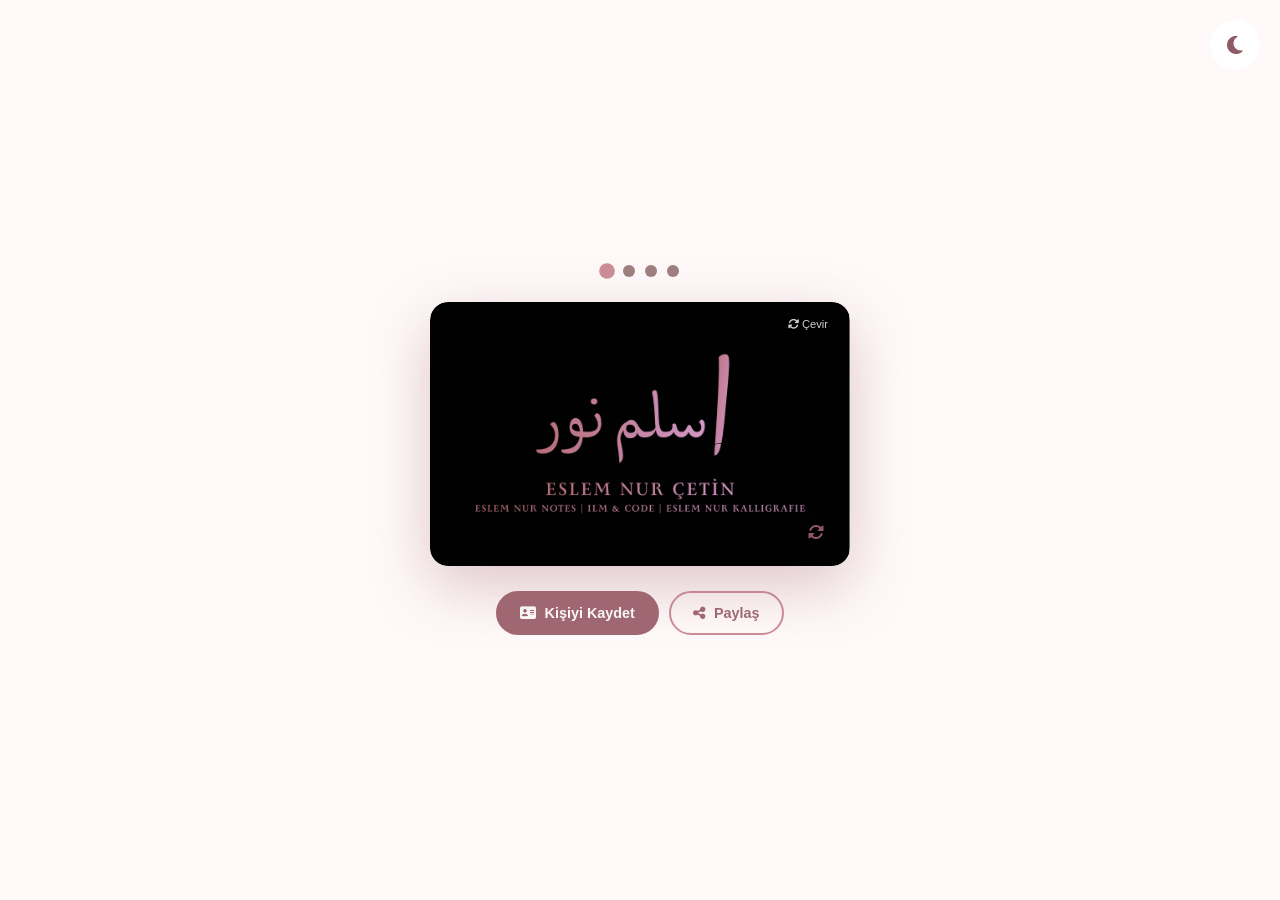
<file: index.html>
<html lang="tr">
<head>
<meta charset="UTF-8">
<meta name="viewport" content="width=device-width, initial-scale=1.0">
<meta name="theme-color" content="#A06872">

<link rel="stylesheet" href="style.css">


<title>Business Card | Eslem Nur Çetin</title>
<meta name="description" content="Eslem Nur Çetin - theology Student & Web Developer Business Card">

<link rel="stylesheet" href="https://cdnjs.cloudflare.com/ajax/libs/font-awesome/6.4.0/css/all.min.css">

<!-- PWA Manifest Ekleme -->
    <link rel="apple-touch-icon" sizes="180x180" href="/Business-Card/PWA/png/apple-touch-icon.png">
    <link rel="icon" type="image/png" sizes="96x96" href="/Business-Card/PWA/png/favicon-96x96.png" />
    <link rel="manifest" href="/Business-Card/PWA/manifest/site.webmanifest" />
    <link rel="apple-touch-icon" sizes="180x180" href="/Business-Card/PWA/apple-touch-icon.png">
    <link rel="icon" type="image/png" sizes="96x96" href="/Business-Card/PWA/favicon-96x96.png" />
    <link rel="manifest" href="/Business-Card/PWA/site.webmanifest" />
<meta name="theme-color" content="#000000" />
    <link rel="icon" type="image/svg+xml" href="/Business-Card/PWA/svg/favicon.svg" />
    <link rel="shortcut icon" href="/Business-Card/PWA/icon/favicon.ico" />
    <link rel="icon" type="image/svg+xml" href="/Business-Card/PWA/favicon.svg" />
    <link rel="shortcut icon" href="/Business-Card/PWA/favicon.ico" />

<!-- PWA Service Worker Kaydı -->
<script>
if ('serviceWorker' in navigator) {
window.addEventListener('load', () => {
          navigator.serviceWorker.register('/Business-Card/PWA/js-files/sw.js', { scope: '/Business-Card/' })
          navigator.serviceWorker.register('/Business-Card/PWA/sw.js', { scope: '/Business-Card/' })
.then(reg => console.log('Service Worker başarıyla kaydedildi!', reg.scope))
.catch(err => console.log('Service Worker kaydı başarısız:', err));
});
}
</script>

</head>


<body>

<!-- TOP RIGHT CONTROLS -->
<div class="top-controls">
<button id="themeToggle" class="theme-toggle" aria-label="Temayı Değiştir">
<i class="fas fa-moon"></i>
</button>
</div>

<!-- TASARIM SEÇİCİ -->
<div class="design-selector">
<div class="design-dot active" onclick="changeDesign(0)" title="Tasarım 1"></div>
<div class="design-dot" onclick="changeDesign(1)" title="Tasarım 2"></div>
<div class="design-dot" onclick="changeDesign(2)" title="Tasarım 3"></div>
<div class="design-dot" onclick="changeDesign(3)" title="Tasarım 4"></div>
</div>

<!-- KART -->
<div class="card-frame" id="cardFrame">
<!-- FLIP İÇİ KATMANI -->
<div class="card-inner" id="cardInner">

<!-- ÖN YÜZ: Ön Tasarım -->
<div class="card-front">
<img src="Png/Style-1.png" alt="Business Card Ön" id="frontImage">

<span class="flip-hint"><i class="fas fa-rotate"></i> Çevir</span>

<div class="overlay-actions">
<!--<button class="mini-btn" onclick="copyEmail()" title="Email Kopyala">
<i class="fas fa-envelope"></i>
</button> -->
<button class="mini-btn" onclick="flipCard()" title="Çevir">
<i class="fas fa-rotate"></i>
</button>
</div>
</div>

<!-- ARKA YÜZ: Arka Tasarım + Butonlar -->
<div class="card-back">
<img src="Png/Style-1-back.png" alt="Business Card Arka" id="backImage">

<button class="back-flip-btn" onclick="flipCard()" title="Ön Yüzü Göster">
<i class="fas fa-rotate-left"></i>
</button>

<div class="back-overlay">
<span class="back-title">Bağlantılarım</span>

<div class="quick-links">
<a href="https://eslem-nur.github.io/official/index.html" target="_blank" rel="noopener noreferrer" class="quick-link" title="Portfolyo">
<i class="fas fa-user"></i>
</a>
<a href="https://github.com/eslem-nur" target="_blank" rel="noopener noreferrer" class="quick-link" title="GitHub">
<i class="fab fa-github"></i>
</a>

<a href="http://linktr.ee/eslemnur" target="_blank" rel="noopener noreferrer" class="quick-link" title="Linktree">
<i class="fas fa-link"></i>
</a>
<a href="mailto:eslemnur-official@proton.me" class="quick-link" title="Email">
<i class="fas fa-envelope"></i>
</a>
</div>
</div>
</div>
</div>
</div>

<!-- AKSİYON ÇUBUĞU -->
<div class="action-bar">
<button class="action-btn primary" onclick="saveContact()">
<i class="fas fa-address-card"></i> Kişiyi Kaydet
</button>
<button class="action-btn" onclick="shareCard()">
<i class="fas fa-share-nodes"></i> Paylaş
</button>
</div>
<!-- TOAST -->
<div class="toast" id="toast">
<i class="fas fa-check-circle"></i>
<span id="toastMessage"></span>
</div>
<script src="script.js"></script>
</body>
</html>
</file>
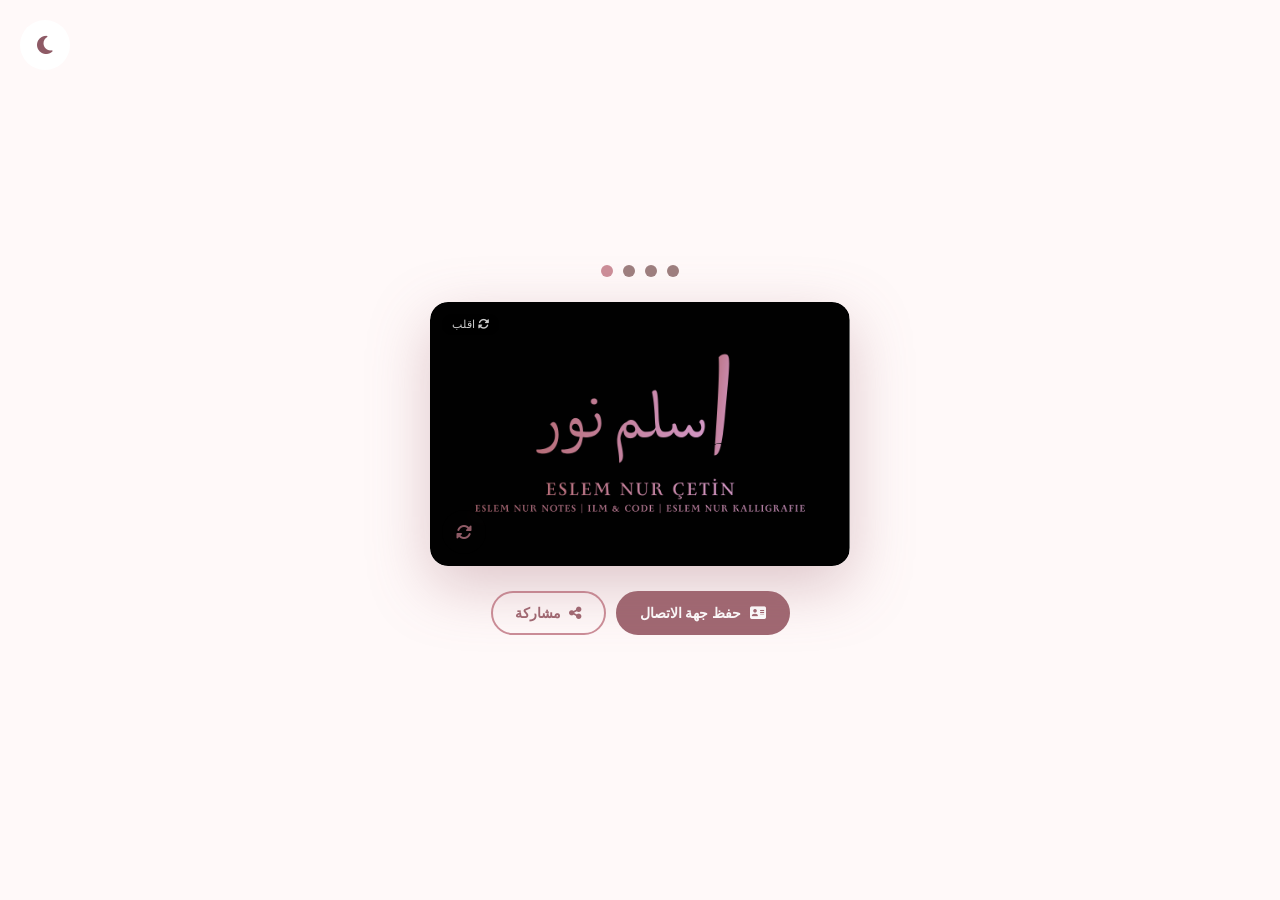
<file: ar.html>
<html lang="ar" dir="rtl">
<head>
    <meta charset="UTF-8">
    <meta name="viewport" content="width=device-width, initial-scale=1.0">
    <meta name="theme-color" content="#A06872">

    <link rel="stylesheet" href="style.css">

    
    <title>البطاقة المهنية | Eslem Nur Çetin</title>
    <meta name="description" content="أسلم نور تشتين - طالبة علم اللاهوت ومطورة ويب البطاقة المهنية">
    
    <link rel="stylesheet" href="https://cdnjs.cloudflare.com/ajax/libs/font-awesome/6.4.0/css/all.min.css">
  
     <!-- إضافة ملخص PWA -->
    <link rel="apple-touch-icon" sizes="180x180" href="/Business-Card/PWA/apple-touch-icon.png">
    <link rel="icon" type="image/png" sizes="96x96" href="/Business-Card/PWA/favicon-96x96.png" />
    <link rel="manifest" href="/Business-Card/PWA/site.webmanifest" />
    <meta name="theme-color" content="#000000" />
    <link rel="icon" type="image/svg+xml" href="/Business-Card/PWA/favicon.svg" />
    <link rel="shortcut icon" href="/Business-Card/PWA/favicon.ico" />

    <!-- تسجيل عامل الخدمة PWA -->
    <script>
      if ('serviceWorker' in navigator) {
        window.addEventListener('load', () => {
          navigator.serviceWorker.register('/Business-Card/PWA/sw.js', { scope: '/Business-Card/' })
            .then(reg => console.log('تم تسجيل عامل الخدمة بنجاح!', reg.scope))
            .catch(err => console.log('فشل تسجيل عامل الخدمة:', err));
        });
      }
    </script>

</head>


<body>

    <!-- التحكمات العلوية اليمنى -->
    <div class="top-controls">
        <button id="themeToggle" class="theme-toggle" aria-label="تغيير المظهر">
            <i class="fas fa-moon"></i>
        </button>
    </div>

    <!-- منتقى التصميم -->
    <div class="design-selector">
        <div class="design-dot active" onclick="changeDesign(0)" title="التصميم 1"></div>
        <div class="design-dot" onclick="changeDesign(1)" title="التصميم 2"></div>
        <div class="design-dot" onclick="changeDesign(2)" title="التصميم 3"></div>
        <div class="design-dot" onclick="changeDesign(3)" title="التصميم 4"></div>
    </div>

    <!-- البطاقة -->
    <div class="card-frame" id="cardFrame">
        <!-- الطبقة الداخلية للقلب -->
        <div class="card-inner" id="cardInner">
            
            <!-- الوجه الأمامي: التصميم الأمامي -->
            <div class="card-front">
                <img src="Png/Style-1.png" alt="البطاقة المهنية الوجه الأمامي" id="frontImage">
                
                <span class="flip-hint"><i class="fas fa-rotate"></i> اقلب</span>
                
                <div class="overlay-actions">
                    <!--<button class="mini-btn" onclick="copyEmail()" title="نسخ البريد الإلكتروني">
                        <i class="fas fa-envelope"></i>
                    </button>-->
                    <button class="mini-btn" onclick="flipCard()" title="اقلب">
                        <i class="fas fa-rotate"></i>
                    </button>
                </div>
            </div>
            
            <!-- الوجه الخلفي: التصميم الخلفي + الأزرار -->
            <div class="card-back">
                <img src="Png/Style-1-back.png" alt="البطاقة المهنية الوجه الخلفي" id="backImage">
              
              <button class="back-flip-btn" onclick="flipCard()" title="إظهار الوجه الأمامي">
        <i class="fas fa-rotate-left"></i>
    </button>
                
                <div class="back-overlay">
                    <span class="back-title">روابطي</span>
                    
                    <div class="quick-links">
                        <a href="https://eslem-nur.github.io/official/index.html" target="_blank" rel="noopener noreferrer" class="quick-link" title="المعرض">
                            <i class="fas fa-user"></i>
                        </a>
                        <a href="https://github.com/eslem-nur" target="_blank" rel="noopener noreferrer" class="quick-link" title="جيت هب">
                            <i class="fab fa-github"></i>
                        </a>
                        
                        <a href="http://linktr.ee/eslemnur" target="_blank" rel="noopener noreferrer" class="quick-link" title="لينكتري">
                            <i class="fas fa-link"></i>
                        </a>
                        <a href="mailto:eslemnur-official@proton.me" class="quick-link" title="البريد الإلكتروني">
                            <i class="fas fa-envelope"></i>
                        </a>
                    </div>
                </div>
            </div>
        </div>
    </div>

    <!-- شريط الإجراء -->
    <div class="action-bar">
        <button class="action-btn primary" onclick="saveContact()">
            <i class="fas fa-address-card"></i> حفظ جهة الاتصال
        </button>
        <button class="action-btn" onclick="shareCard()">
            <i class="fas fa-share-nodes"></i> مشاركة
        </button>
    </div>

    <!-- الإشعار المنبثق -->
    <div class="toast" id="toast">
        <i class="fas fa-check-circle"></i>
        <span id="toastMessage"></span>
    </div>
    <script src="script.js"></script>
</body>
</html>
</file>
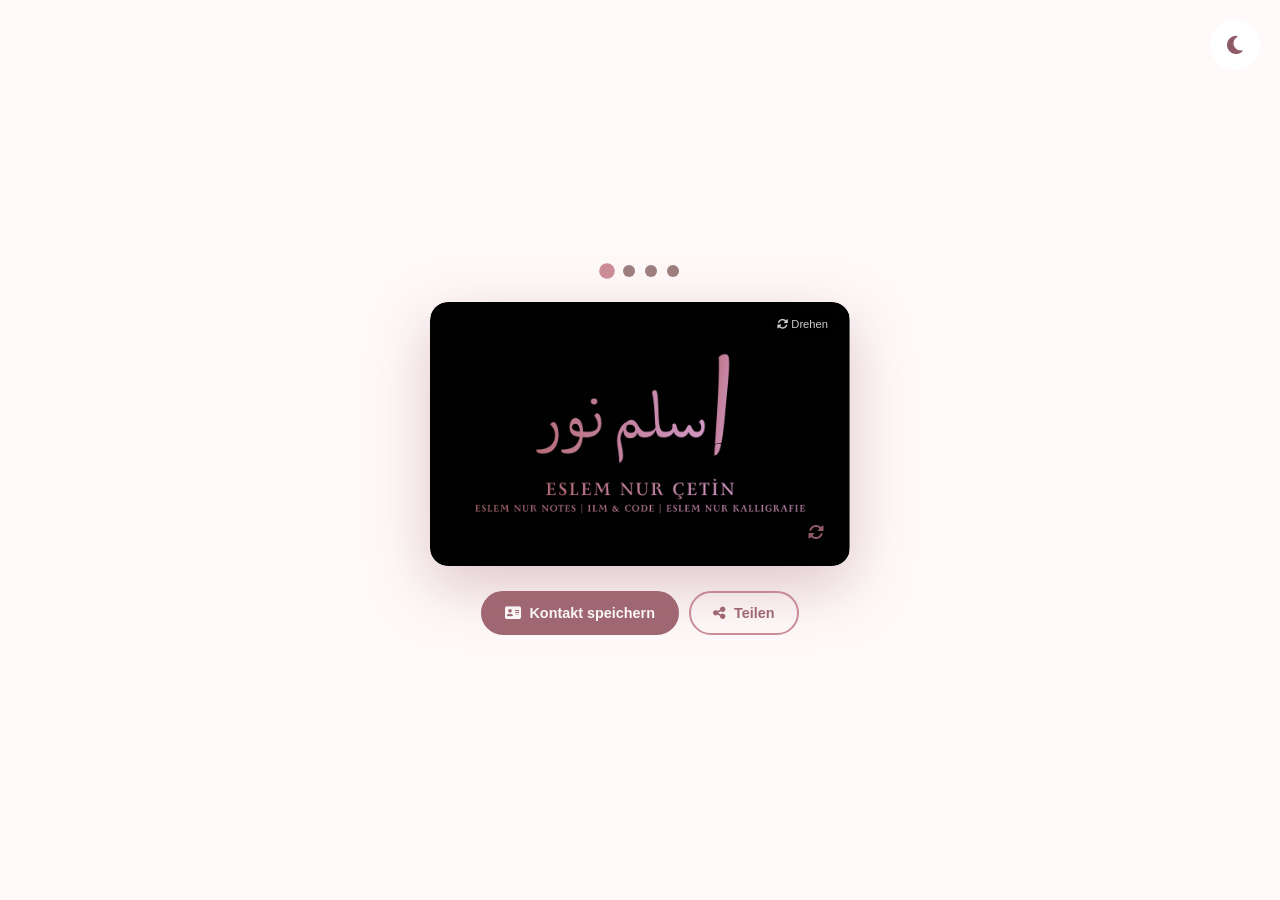
<file: de.html>
<html lang="de">
<head>
    <meta charset="UTF-8">
    <meta name="viewport" content="width=device-width, initial-scale=1.0">
    <meta name="theme-color" content="#A06872">

    <link rel="stylesheet" href="style.css">

    
    <title>Visitenkarte | Eslem Nur Çetin</title>
    <meta name="description" content="Eslem Nur Çetin - Theologiestudentin & Webentwicklerin Visitenkarte">
    
    <link rel="stylesheet" href="https://cdnjs.cloudflare.com/ajax/libs/font-awesome/6.4.0/css/all.min.css">
  
     <!-- PWA Manifest Hinzufügen -->
    <link rel="apple-touch-icon" sizes="180x180" href="/Business-Card/PWA/apple-touch-icon.png">
    <link rel="icon" type="image/png" sizes="96x96" href="/Business-Card/PWA/favicon-96x96.png" />
    <link rel="manifest" href="/Business-Card/PWA/site.webmanifest" />
    <meta name="theme-color" content="#000000" />
    <link rel="icon" type="image/svg+xml" href="/Business-Card/PWA/favicon.svg" />
    <link rel="shortcut icon" href="/Business-Card/PWA/favicon.ico" />

    <!-- PWA Service Worker Registrierung -->
    <script>
      if ('serviceWorker' in navigator) {
        window.addEventListener('load', () => {
          navigator.serviceWorker.register('/Business-Card/PWA/sw.js', { scope: '/Business-Card/' })
            .then(reg => console.log('Service Worker erfolgreich registriert!', reg.scope))
            .catch(err => console.log('Service Worker Registrierung fehlgeschlagen:', err));
        });
      }
    </script>

</head>


<body>

    <!-- TOP RIGHT CONTROLS -->
    <div class="top-controls">
        <button id="themeToggle" class="theme-toggle" aria-label="Theme wechseln">
            <i class="fas fa-moon"></i>
        </button>
    </div>

    <!-- DESIGN SELECTOR -->
    <div class="design-selector">
        <div class="design-dot active" onclick="changeDesign(0)" title="Design 1"></div>
        <div class="design-dot" onclick="changeDesign(1)" title="Design 2"></div>
        <div class="design-dot" onclick="changeDesign(2)" title="Design 3"></div>
        <div class="design-dot" onclick="changeDesign(3)" title="Design 4"></div>
    </div>

    <!-- CARD -->
    <div class="card-frame" id="cardFrame">
        <!-- FLIP INNER LAYER -->
        <div class="card-inner" id="cardInner">
            
            <!-- FRONT SIDE: Front Design -->
            <div class="card-front">
                <img src="Png/Style-1.png" alt="Visitenkarte Vorderseite" id="frontImage">
                
                <span class="flip-hint"><i class="fas fa-rotate"></i> Drehen</span>
                
                <div class="overlay-actions">
                    <!--<button class="mini-btn" onclick="copyEmail()" title="E-Mail kopieren">
                        <i class="fas fa-envelope"></i>
                    </button>-->
                    <button class="mini-btn" onclick="flipCard()" title="Drehen">
                        <i class="fas fa-rotate"></i>
                    </button>
                </div>
            </div>
            
            <!-- BACK SIDE: Back Design + Buttons -->
            <div class="card-back">
                <img src="Png/Style-1-back.png" alt="Visitenkarte Rückseite" id="backImage">
              
              <button class="back-flip-btn" onclick="flipCard()" title="Vorderseite anzeigen">
        <i class="fas fa-rotate-left"></i>
    </button>
                
                <div class="back-overlay">
                    <span class="back-title">Meine Verbindungen</span>
                    
                    <div class="quick-links">
                        <a href="https://eslem-nur.github.io/official/index.html" target="_blank" rel="noopener noreferrer" class="quick-link" title="Portfolio">
                            <i class="fas fa-user"></i>
                        </a>
                        <a href="https://github.com/eslem-nur" target="_blank" rel="noopener noreferrer" class="quick-link" title="GitHub">
                            <i class="fab fa-github"></i>
                        </a>
                        
                        <a href="http://linktr.ee/eslemnur" target="_blank" rel="noopener noreferrer" class="quick-link" title="Linktree">
                            <i class="fas fa-link"></i>
                        </a>
                        <a href="mailto:eslemnur-official@proton.me" class="quick-link" title="E-Mail">
                            <i class="fas fa-envelope"></i>
                        </a>
                    </div>
                </div>
            </div>
        </div>
    </div>

    <!-- ACTION BAR -->
    <div class="action-bar">
        <button class="action-btn primary" onclick="saveContact()">
            <i class="fas fa-address-card"></i> Kontakt speichern
        </button>
        <button class="action-btn" onclick="shareCard()">
            <i class="fas fa-share-nodes"></i> Teilen
        </button>
    </div>

    <!-- TOAST -->
    <div class="toast" id="toast">
        <i class="fas fa-check-circle"></i>
        <span id="toastMessage"></span>
    </div>
    <script src="script.js"></script>
</body>
</html>
</file>
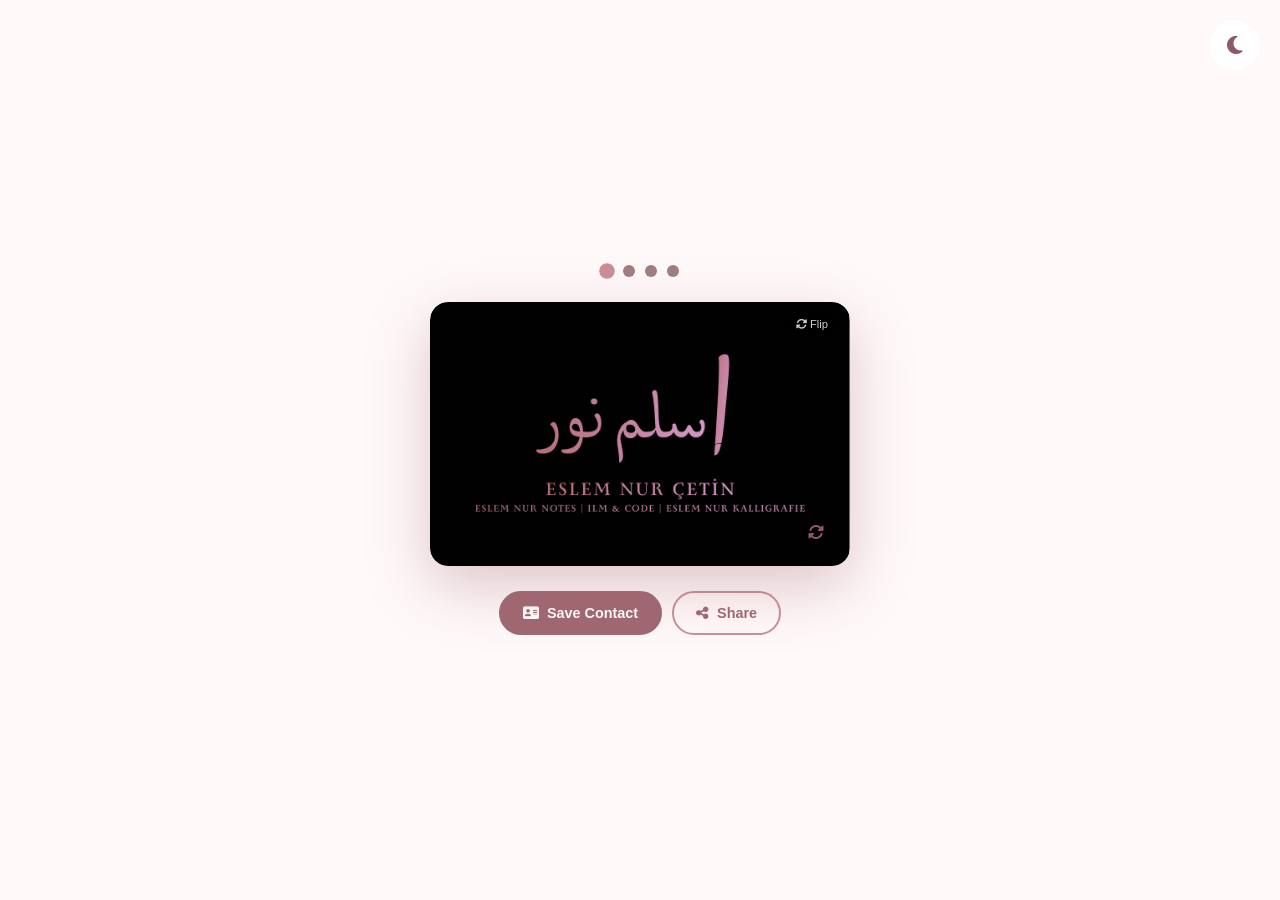
<file: en.html>
<html lang="en">
<head>
    <meta charset="UTF-8">
    <meta name="viewport" content="width=device-width, initial-scale=1.0">
    <meta name="theme-color" content="#A06872">

    <link rel="stylesheet" href="style.css">

    
    <title>Business Card | Eslem Nur Çetin</title>
    <meta name="description" content="Eslem Nur Çetin - Theology Student & Web Developer Business Card">
    
    <link rel="stylesheet" href="https://cdnjs.cloudflare.com/ajax/libs/font-awesome/6.4.0/css/all.min.css">
  
     <!-- Add PWA Manifest -->
    <link rel="apple-touch-icon" sizes="180x180" href="/Business-Card/PWA/apple-touch-icon.png">
    <link rel="icon" type="image/png" sizes="96x96" href="/Business-Card/PWA/favicon-96x96.png" />
    <link rel="manifest" href="/Business-Card/PWA/site.webmanifest" />
    <meta name="theme-color" content="#000000" />
    <link rel="icon" type="image/svg+xml" href="/Business-Card/PWA/favicon.svg" />
    <link rel="shortcut icon" href="/Business-Card/PWA/favicon.ico" />

    <!-- PWA Service Worker Registration -->
    <script>
      if ('serviceWorker' in navigator) {
        window.addEventListener('load', () => {
          navigator.serviceWorker.register('/Business-Card/PWA/sw.js', { scope: '/Business-Card/' })
            .then(reg => console.log('Service Worker successfully registered!', reg.scope))
            .catch(err => console.log('Service Worker registration failed:', err));
        });
      }
    </script>

</head>


<body>

    <!-- TOP RIGHT CONTROLS -->
    <div class="top-controls">
        <button id="themeToggle" class="theme-toggle" aria-label="Toggle Theme">
            <i class="fas fa-moon"></i>
        </button>
    </div>

    <!-- DESIGN SELECTOR -->
    <div class="design-selector">
        <div class="design-dot active" onclick="changeDesign(0)" title="Design 1"></div>
        <div class="design-dot" onclick="changeDesign(1)" title="Design 2"></div>
        <div class="design-dot" onclick="changeDesign(2)" title="Design 3"></div>
        <div class="design-dot" onclick="changeDesign(3)" title="Design 4"></div>
    </div>

    <!-- CARD -->
    <div class="card-frame" id="cardFrame">
        <!-- FLIP INNER LAYER -->
        <div class="card-inner" id="cardInner">
            
            <!-- FRONT SIDE: Front Design -->
            <div class="card-front">
                <img src="Png/Style-1.png" alt="Business Card Front" id="frontImage">
                
                <span class="flip-hint"><i class="fas fa-rotate"></i> Flip</span>
                
                <div class="overlay-actions">
                    <!--<button class="mini-btn" onclick="copyEmail()" title="Copy Email">
                        <i class="fas fa-envelope"></i>
                    </button>-->
                    <button class="mini-btn" onclick="flipCard()" title="Flip">
                        <i class="fas fa-rotate"></i>
                    </button>
                </div>
            </div>
            
            <!-- BACK SIDE: Back Design + Buttons -->
            <div class="card-back">
                <img src="Png/Style-1-back.png" alt="Business Card Back" id="backImage">
              
              <button class="back-flip-btn" onclick="flipCard()" title="Show Front Side">
        <i class="fas fa-rotate-left"></i>
    </button>
                
                <div class="back-overlay">
                    <span class="back-title">My Connections</span>
                    
                    <div class="quick-links">
                        <a href="https://eslem-nur.github.io/official/index.html" target="_blank" rel="noopener noreferrer" class="quick-link" title="Portfolio">
                            <i class="fas fa-user"></i>
                        </a>
                        <a href="https://github.com/eslem-nur" target="_blank" rel="noopener noreferrer" class="quick-link" title="GitHub">
                            <i class="fab fa-github"></i>
                        </a>
                        
                        <a href="http://linktr.ee/eslemnur" target="_blank" rel="noopener noreferrer" class="quick-link" title="Linktree">
                            <i class="fas fa-link"></i>
                        </a>
                        <a href="mailto:eslemnur-official@proton.me" class="quick-link" title="Email">
                            <i class="fas fa-envelope"></i>
                        </a>
                    </div>
                </div>
            </div>
        </div>
    </div>

    <!-- ACTION BAR -->
    <div class="action-bar">
        <button class="action-btn primary" onclick="saveContact()">
            <i class="fas fa-address-card"></i> Save Contact
        </button>
        <button class="action-btn" onclick="shareCard()">
            <i class="fas fa-share-nodes"></i> Share
        </button>
    </div>

    <!-- TOAST -->
    <div class="toast" id="toast">
        <i class="fas fa-check-circle"></i>
        <span id="toastMessage"></span>
    </div>
    <script src="script.js"></script>
</body>
</html>
</file>
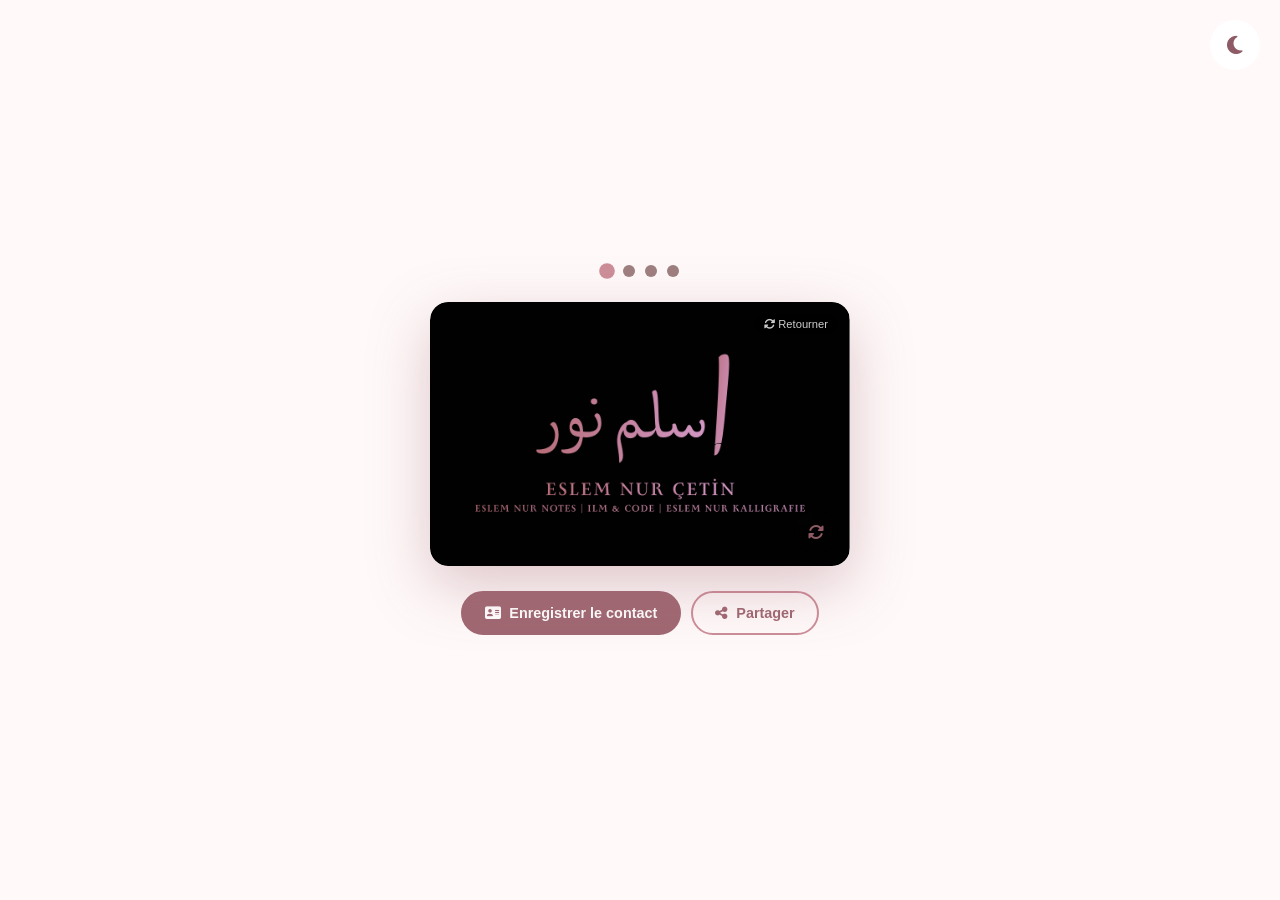
<file: fr.html>
<html lang="fr">
<head>
    <meta charset="UTF-8">
    <meta name="viewport" content="width=device-width, initial-scale=1.0">
    <meta name="theme-color" content="#A06872">

    <link rel="stylesheet" href="style.css">

    
    <title>Carte de visite | Eslem Nur Çetin</title>
    <meta name="description" content="Eslem Nur Çetin - Étudiante en théologie & Développeuse web Carte de visite">
    
    <link rel="stylesheet" href="https://cdnjs.cloudflare.com/ajax/libs/font-awesome/6.4.0/css/all.min.css">
  
     <!-- Ajouter le manifeste PWA -->
    <link rel="apple-touch-icon" sizes="180x180" href="/Business-Card/PWA/apple-touch-icon.png">
    <link rel="icon" type="image/png" sizes="96x96" href="/Business-Card/PWA/favicon-96x96.png" />
    <link rel="manifest" href="/Business-Card/PWA/site.webmanifest" />
    <meta name="theme-color" content="#000000" />
    <link rel="icon" type="image/svg+xml" href="/Business-Card/PWA/favicon.svg" />
    <link rel="shortcut icon" href="/Business-Card/PWA/favicon.ico" />

    <!-- Enregistrement du Service Worker PWA -->
    <script>
      if ('serviceWorker' in navigator) {
        window.addEventListener('load', () => {
          navigator.serviceWorker.register('/Business-Card/PWA/sw.js', { scope: '/Business-Card/' })
            .then(reg => console.log('Service Worker enregistré avec succès !', reg.scope))
            .catch(err => console.log('Échec de l\'enregistrement du Service Worker :', err));
        });
      }
    </script>

</head>


<body>

    <!-- CONTRÔLES HAUT DROIT -->
    <div class="top-controls">
        <button id="themeToggle" class="theme-toggle" aria-label="Changer le thème">
            <i class="fas fa-moon"></i>
        </button>
    </div>

    <!-- SÉLECTEUR DE DESIGN -->
    <div class="design-selector">
        <div class="design-dot active" onclick="changeDesign(0)" title="Design 1"></div>
        <div class="design-dot" onclick="changeDesign(1)" title="Design 2"></div>
        <div class="design-dot" onclick="changeDesign(2)" title="Design 3"></div>
        <div class="design-dot" onclick="changeDesign(3)" title="Design 4"></div>
    </div>

    <!-- CARTE -->
    <div class="card-frame" id="cardFrame">
        <!-- COUCHE INTERNE RETOURNEMENT -->
        <div class="card-inner" id="cardInner">
            
            <!-- FACE AVANT : Design avant -->
            <div class="card-front">
                <img src="Png/Style-1.png" alt="Carte de visite face avant" id="frontImage">
                
                <span class="flip-hint"><i class="fas fa-rotate"></i> Retourner</span>
                
                <div class="overlay-actions">
                    <!--<button class="mini-btn" onclick="copyEmail()" title="Copier l'e-mail">
                        <i class="fas fa-envelope"></i>
                    </button> -->
                    <button class="mini-btn" onclick="flipCard()" title="Retourner">
                        <i class="fas fa-rotate"></i>
                    </button>
                </div>
            </div>
            
            <!-- FACE ARRIÈRE : Design arrière + Boutons -->
            <div class="card-back">
                <img src="Png/Style-1-back.png" alt="Carte de visite face arrière" id="backImage">
              
              <button class="back-flip-btn" onclick="flipCard()" title="Montrer la face avant">
        <i class="fas fa-rotate-left"></i>
    </button>
                
                <div class="back-overlay">
                    <span class="back-title">Mes connexions</span>
                    
                    <div class="quick-links">
                        <a href="https://eslem-nur.github.io/official/index.html" target="_blank" rel="noopener noreferrer" class="quick-link" title="Portfolio">
                            <i class="fas fa-user"></i>
                        </a>
                        <a href="https://github.com/eslem-nur" target="_blank" rel="noopener noreferrer" class="quick-link" title="GitHub">
                            <i class="fab fa-github"></i>
                        </a>
                        
                        <a href="http://linktr.ee/eslemnur" target="_blank" rel="noopener noreferrer" class="quick-link" title="Linktree">
                            <i class="fas fa-link"></i>
                        </a>
                        <a href="mailto:eslemnur-official@proton.me" class="quick-link" title="E-mail">
                            <i class="fas fa-envelope"></i>
                        </a>
                    </div>
                </div>
            </div>
        </div>
    </div>

    <!-- BARRE D'ACTION -->
    <div class="action-bar">
        <button class="action-btn primary" onclick="saveContact()">
            <i class="fas fa-address-card"></i> Enregistrer le contact
        </button>
        <button class="action-btn" onclick="shareCard()">
            <i class="fas fa-share-nodes"></i> Partager
        </button>
    </div>

    <!-- TOAST -->
    <div class="toast" id="toast">
        <i class="fas fa-check-circle"></i>
        <span id="toastMessage"></span>
    </div>
    <script src="script.js"></script>
</body>
</html>
</file>
<file: style.css>
* {
    margin: 0;
    padding: 0;
    box-sizing: border-box;
}

/* ================================
   CSS VARIABLES (LIGHT MODE DEFAULT)
   ================================ */
:root {
    --primary-color: #A06872;
    --primary-dark: #8E5A65;
    --primary-light: #CC8E98;
    --secondary-color: #FDF5E6;
    --accent-color: #9E7F7F;
    --bg-color: #FFF9F9;
    --card-bg: #FFFFFF;
    --text-color: #8E5A65;
    --text-light: #8D6E63;
    --text-muted: #A89080;
    --border-color: rgba(255, 255, 255, 0.3);
    --note-bg: rgba(255, 255, 255, 0.25);
    --soft-shadow: 0 8px 25px rgba(160, 104, 114, 0.2);
}

/* ================================
   DARK MODE
   ================================ */
[data-theme="dark"] {
    --primary-color: #CC8E98;
    --primary-dark: #A06872;
    --primary-light: #E0A4AC;
    --secondary-color: #2D2D2D;
    --accent-color: #C0A0A0;
    --bg-color: #1A1A1A;
    --card-bg: #252525;
    --text-color: #8E5A65;
    --text-light: #B0B0B0;
    --text-muted: #808080;
    --border-color: rgba(255, 255, 255, 0.3);
    --note-bg: rgba(255, 255, 255, 0.25);
    --soft-shadow: 0 4px 15px rgba(0, 0, 0, 0.3);
}

/* ================================
   BODY & TRANSITIONS
   ================================ */
* {
    transition: background-color 0.3s ease, color 0.3s ease, border-color 0.3s ease;
}

body {
    min-height: 100vh;
    background: var(--bg-color);
    display: flex;
    flex-direction: column;
    align-items: center;
    justify-content: center;
    padding: 20px;
    font-family: 'Segoe UI', sans-serif;
    gap: 25px;
}

/* ================================
   TOP CONTROLS (THEME TOGGLE)
   ================================ */
.top-controls {
    position: fixed;
    top: 20px;
    right: 20px;
    z-index: 1000;
}

.theme-toggle {
    width: 50px;
    height: 50px;
    border-radius: 50%;
    border: 2px solid var(--border-color);
    background: var(--card-bg);
    color: var(--text-color);
    font-size: 1.3rem;
    cursor: pointer;
    display: flex;
    align-items: center;
    justify-content: center;
    transition: all 0.3s ease;
    box-shadow: 0 4px 15px var(--soft-shadow);
}

.theme-toggle:hover {
    background: var(--primary-color);
    color: white;
    border-color: var(--primary-color);
    transform: rotate(15deg);
}

/* ================================
   DESIGN SELECTOR
   ================================ */
.design-selector {
    display: flex;
    gap: 10px;
}

.design-dot {
    width: 12px;
    height: 12px;
    border-radius: 50%;
    background: #9E7F7F;
    cursor: pointer;
    transition: all 0.3s ease;
}

.design-dot.active {
    background: var(--primary-light);
    transform: scale(1.3);
}

/* ================================
   CARD FRAME (BASİT - 3D YOK)
   ================================ */
.card-frame {
    width: 100%;
    max-width: 420px;
    aspect-ratio: 85.6 / 54;
    border-radius: 18px;
    overflow: hidden;
    position: relative;
    box-shadow: 0 20px 60px rgba(160, 104, 114, 0.35);
    
}

.card-inner {
    width: 100%;
    height: 100%;
    position: absolute;
    inset: 0;
    
    transition: opacity 0.3s ease;
}

/* ================================
   FRONT SIDE (BASİT OPACITY)
   ================================ */
.card-front {
    position: absolute;
    inset: 0;
    
    border-radius: 18px;
    overflow: hidden;
    transition: opacity 0.3s ease;
}

.card-front img {
    width: 100%;
    height: 100%;
    object-fit: cover;
    display: block;
    pointer-events: none !important;
}

/* ================================
   BACK SIDE (BASİT OPACITY)
   ================================ */
.card-back {
    position: absolute;
    inset: 0;
    
    border-radius: 18px;
    overflow: hidden;
    transition: opacity 0.3s ease;
}

.card-back img {
    width: 100%;
    height: 100%;
    object-fit: cover;
    display: block;
    pointer-events: none !important;
}

.card-back .back-overlay {
    position: absolute;
    inset: 0;
    display: flex;
    flex-direction: column;
    align-items: center;
    justify-content: center;
    gap: 18px;
    padding: 25px;
}

/* ================================
   FLIP DURUMU (OPACITY TABANLI)
   ================================ */
.card-front {
    opacity: 1;
    z-index: 2;
    pointer-events: auto;
}

.card-back {
    opacity: 0;
    z-index: 1;
    pointer-events: none;
}

.card-frame.is-flipped .card-front {
    opacity: 0;
    pointer-events: none;
}

.card-frame.is-flipped .card-back {
    opacity: 1;
    pointer-events: auto;
}

/* ================================
   PNG FADE EFFECT
   ================================ */
.card-inner.fade {
    opacity: 0.6;
}

/* ================================
   OVERLAY ACTIONS (ÖN BUTONLAR)
   ================================ */
.overlay-actions {
    position: absolute;
    bottom: 12px;
    right: 12px;
    display: flex;
    gap: 8px;
    z-index: 100;
}

.mini-btn {
    width: 44px;
    height: 44px;
    border-radius: 50%;
    border: none;
    background: transparent;
    color: var(--text-color);
    font-size: 1rem;
    cursor: pointer;
    backdrop-filter: blur(8px);
    -webkit-backdrop-filter: blur(8px);
    transition: all 0.3s ease;
    display: flex;
    align-items: center;
    justify-content: center;
    z-index: 100;
    position: relative;
}

.mini-btn:hover {
    transform: translateY(-3px);
    box-shadow: 0 6px 20px rgba(211, 152, 198, 0.5);
    background: linear-gradient(90deg, #B76E79, #D398C6);
    -webkit-background-clip: text;
    background-clip: text;
    -webkit-text-fill-color: transparent;
    color: transparent;
    background-color: transparent;
}

.flip-hint {
    position: absolute;
    top: 12px;
    right: 12px;
    font-size: 0.7rem;
    color: rgba(255, 255, 255, 0.8);
    background: rgba(0, 0, 0, 0.3);
    padding: 4px 10px;
    border-radius: 12px;
    backdrop-filter: blur(5px);
    -webkit-backdrop-filter: blur(5px);
    z-index: 10;
}

/* ================================
   BACK TITLE (GRADIENT TEXT)
   ================================ */
.back-title {
    font-size: 0.95rem;
    font-weight: 600;
    letter-spacing: 1px;
    text-transform: uppercase;
    background: linear-gradient(to right, #B76E79, #D398C6);
    -webkit-background-clip: text;
    background-clip: text;
    -webkit-text-fill-color: transparent;
    color: transparent;
}

/* ================================
   QUICK LINKS
   ================================ */
.quick-links {
    display: flex;
    gap: 12px;
    flex-wrap: wrap;
    justify-content: center;
}

.quick-link {
    width: 48px;
    height: 48px;
    border-radius: 14px;
    background: transparent;
    color: var(--text-color);
    display: flex;
    align-items: center;
    justify-content: center;
    font-size: 1.2rem;
    text-decoration: none;
    transition: all 0.3s ease;
    backdrop-filter: blur(5px);
    -webkit-backdrop-filter: blur(5px);
    border: none;
    z-index: 100;
    cursor: pointer;
}

.quick-link:hover {
    transform: translateY(-3px);
    box-shadow: 0 6px 20px rgba(211, 152, 198, 0.5);
    background: linear-gradient(90deg, #B76E79, #D398C6);
    -webkit-background-clip: text;
    background-clip: text;
    -webkit-text-fill-color: transparent;
    color: transparent;
    background-color: transparent;
}

/* ================================
   BACK FLIP BUTTON (SOL ALT)
   ================================ */
.back-flip-btn {
    position: absolute;
    bottom: 12px;
    left: 12px;
    width: 44px;
    height: 44px;
    border-radius: 50%;
    border: none;
    background: transparent;
    color: var(--text-color);
    font-size: 1rem;
    cursor: pointer;
    backdrop-filter: blur(8px);
    -webkit-backdrop-filter: blur(8px);
    transition: all 0.3s ease;
    display: flex;
    align-items: center;
    justify-content: center;
    z-index: 100;
}

.back-flip-btn:hover {
    transform: translateY(-3px);
    box-shadow: 0 6px 20px rgba(204, 142, 152, 0.5);
    background: transparent;
}

.back-flip-btn:hover i {
    background: linear-gradient(90deg, #B76E79, #D398C6);
    -webkit-background-clip: text;
    background-clip: text;
    -webkit-text-fill-color: transparent;
    color: transparent;
}

/* ================================
   ACTION BAR (ALT BUTONLAR)
   ================================ */
.action-bar {
    display: flex;
    gap: 10px;
    flex-wrap: wrap;
    justify-content: center;
}

.action-btn {
    display: inline-flex;
    align-items: center;
    gap: 8px;
    padding: 12px 22px;
    border-radius: 30px;
    border: 2px solid var(--primary-light);
    background: transparent;
    color: var(--primary-color);
    font-size: 0.9rem;
    font-weight: 600;
    cursor: pointer;
    transition: all 0.3s ease;
    text-decoration: none;
}

.action-btn.primary {
    background: var(--primary-color);
    border-color: var(--primary-color);
    color: white;
}

.action-btn:hover {
    background: var(--primary-color);
    border-color: var(--primary-color);
    color: white;
    transform: translateY(-2px);
}

/* ================================
   TOAST NOTIFICATION
   ================================ */
.toast {
    position: fixed;
    bottom: 30px;
    left: 50%;
    transform: translateX(-50%) translateY(100px);
    background: var(--primary-color);
    color: white;
    padding: 12px 24px;
    border-radius: 30px;
    font-size: 0.9rem;
    display: flex;
    align-items: center;
    gap: 10px;
    z-index: 999;
    transition: transform 0.4s cubic-bezier(0.34, 1.56, 0.64, 1);
    box-shadow: 0 8px 25px rgba(0, 0, 0, 0.3);
}

.toast.show {
    transform: translateX(-50%) translateY(0);
}

/* ================================
   RESPONSIVE MEDIA QUERIES
   ================================ */
@media (max-width: 480px) {
    .card-frame {
        max-width: 350px;
    }
    
    .action-btn {
        padding: 10px 18px;
        font-size: 0.85rem;
    }
    
    .theme-toggle {
        width: 45px;
        height: 45px;
        font-size: 1.1rem;
    }
    
    .mini-btn, .back-flip-btn, .quick-link {
        z-index: 100 !important;
        touch-action: manipulation;
    }
}

/* ================================
   RTL SUPPORT FOR ARABIC
   ================================ */
[dir="rtl"] .top-controls {
    right: auto;
    left: 20px;
}

[dir="rtl"] .overlay-actions {
    right: auto;
    left: 12px;
}

[dir="rtl"] .back-flip-btn {
    left: auto;
    right: 12px;
}

[dir="rtl"] .flip-hint {
    right: auto;
    left: 12px;
}

[dir="rtl"] .design-dot {
    transform: scaleX(-1);
}

[dir="rtl"] .theme-toggle:hover {
    transform: rotate(-15deg);
}

[dir="rtl"] .back-title,
[dir="rtl"] .mini-btn:hover,
[dir="rtl"] .mini-btn:hover i,
[dir="rtl"] .quick-link:hover,
[dir="rtl"] .quick-link:hover i,
[dir="rtl"] .back-flip-btn:hover i {
    background: linear-gradient(270deg, #B76E79, #D398C6);
    -webkit-background-clip: text;
    background-clip: text;
    -webkit-text-fill-color: transparent;
    color: transparent;
}

[dir="rtl"] .toast {
    transform: translateX(50%) translateY(100px);
}

[dir="rtl"] .toast.show {
    transform: translateX(50%) translateY(0);
}

/* ================================
   iOS SPECIFIC FIXES
   ================================ */
@supports (-webkit-touch-callout: none) {
    .card-frame, .card-inner, .card-front, .card-back {
        -webkit-transform: translateZ(0);
        transform: translateZ(0);
        -webkit-backface-visibility: hidden;
        backface-visibility: hidden;
    }
    
    .mini-btn, .back-flip-btn, .quick-link {
        -webkit-tap-highlight-color: transparent;
        min-width: 44px;
        min-height: 44px;
    }
}
</file>
